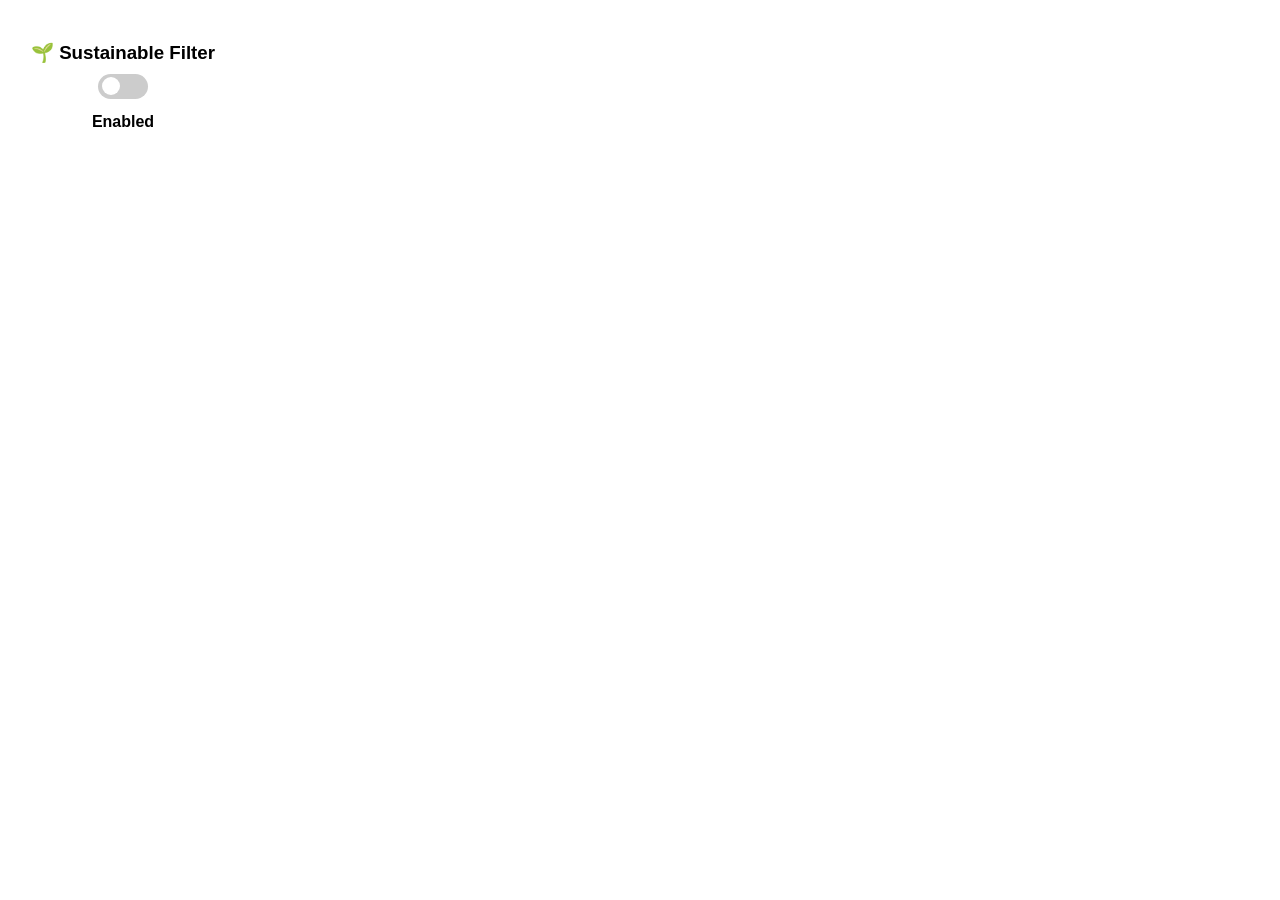
<file: chrome-extension/popup.html>
<!DOCTYPE html>
<html>
<head>
  <meta charset="UTF-8">
  <title>Sustainable Filter</title>
  <link rel="stylesheet" href="popup.css">
</head>
<body>
  <h3>🌱 Sustainable Filter</h3>

  <label class="switch">
    <input type="checkbox" id="toggle">
    <span class="slider"></span>
  </label>

  <p id="status">Enabled</p>

  <script src="popup.js"></script>
</body>
</html>
</file>
<file: chrome-extension/popup.css>
body {
  font-family: Arial, sans-serif;
  width: 200px;
  text-align: center;
  padding: 15px;
}

h3 {
  margin-bottom: 10px;
}

.switch {
  position: relative;
  display: inline-block;
  width: 50px;
  height: 25px;
}

.switch input {
  display: none;
}

.slider {
  position: absolute;
  cursor: pointer;
  background-color: #ccc;
  border-radius: 25px;
  top: 0;
  left: 0;
  right: 0;
  bottom: 0;
  transition: 0.3s;
}

.slider:before {
  content: "";
  position: absolute;
  height: 18px;
  width: 18px;
  left: 4px;
  bottom: 3.5px;
  background-color: white;
  border-radius: 50%;
  transition: 0.3s;
}

input:checked + .slider {
  background-color: #4CAF50;
}

input:checked + .slider:before {
  transform: translateX(24px);
}

#status {
  margin-top: 10px;
  font-weight: bold;
}
</file>
